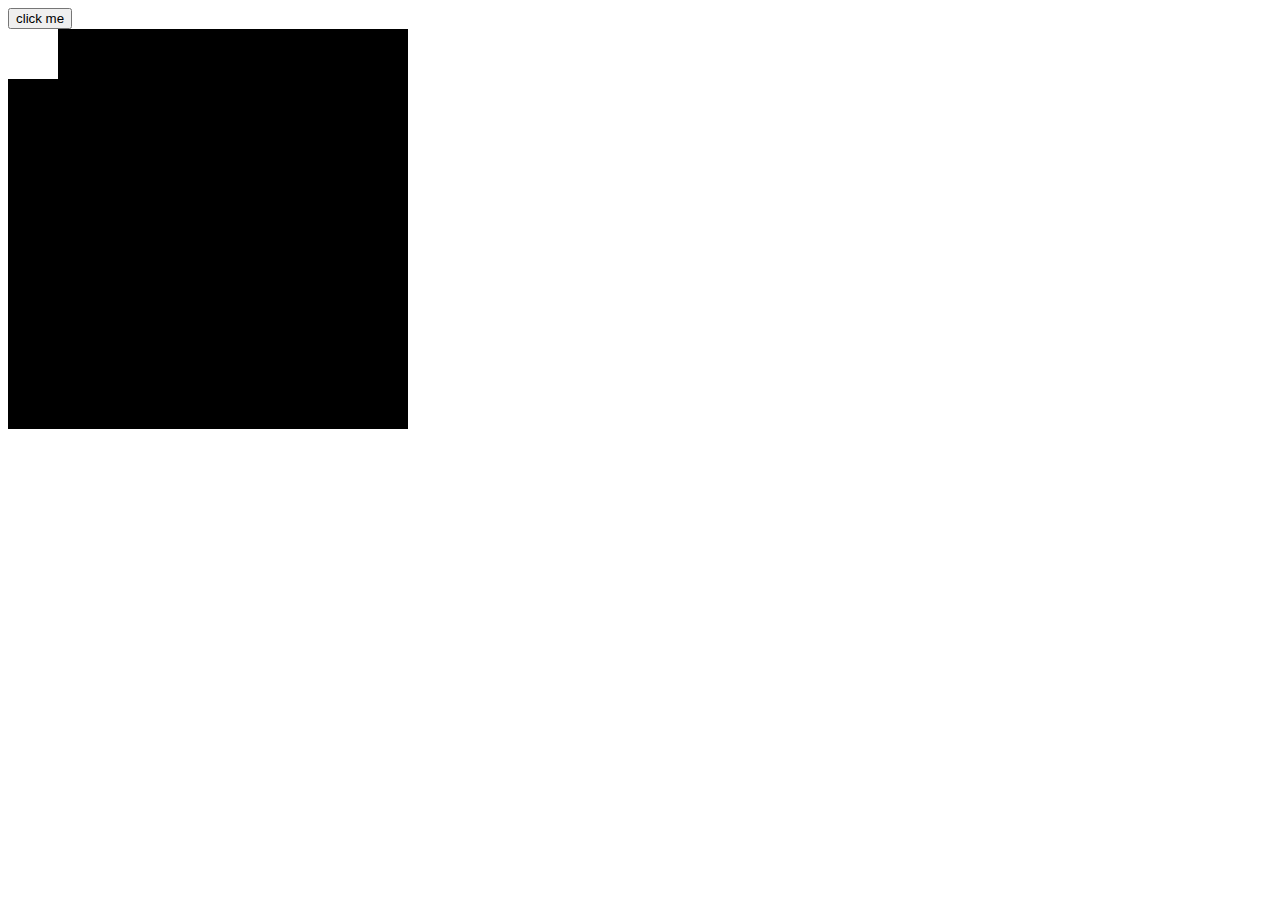
<file: animationbox.html>
<!DOCTYPE html>
<html lang="en" dir="ltr">
  <head>
    <meta charset="utf-8">
    <title>Animation box</title>

<style>
#Bbox {
  width: 400px;
  height: 400px;
  position: relative;
  background: black;
}
#Sbox {
  width: 50px;
  height: 50px;
  position: absolute;
  background: white;
}
</style>
  </head>
  <body>
    <button type="button" onclick="Move()" name="button">click me</button>
    <div id="Bbox">
      <div id="Sbox">
      </div>
    </div>
    <script>
      function Move() {
  var elem = document.getElementById("Sbox");
  var pos = 0;
  var id = setInterval(frame, 5);
  function frame() {
    if (pos == 350) {
      clearInterval(id);
    } else {
      pos++;
      elem.style.top = pos + "px";
      elem.style.left = pos + "px";
    }
  }
}
    </script>
  </body>
</html>
</file>
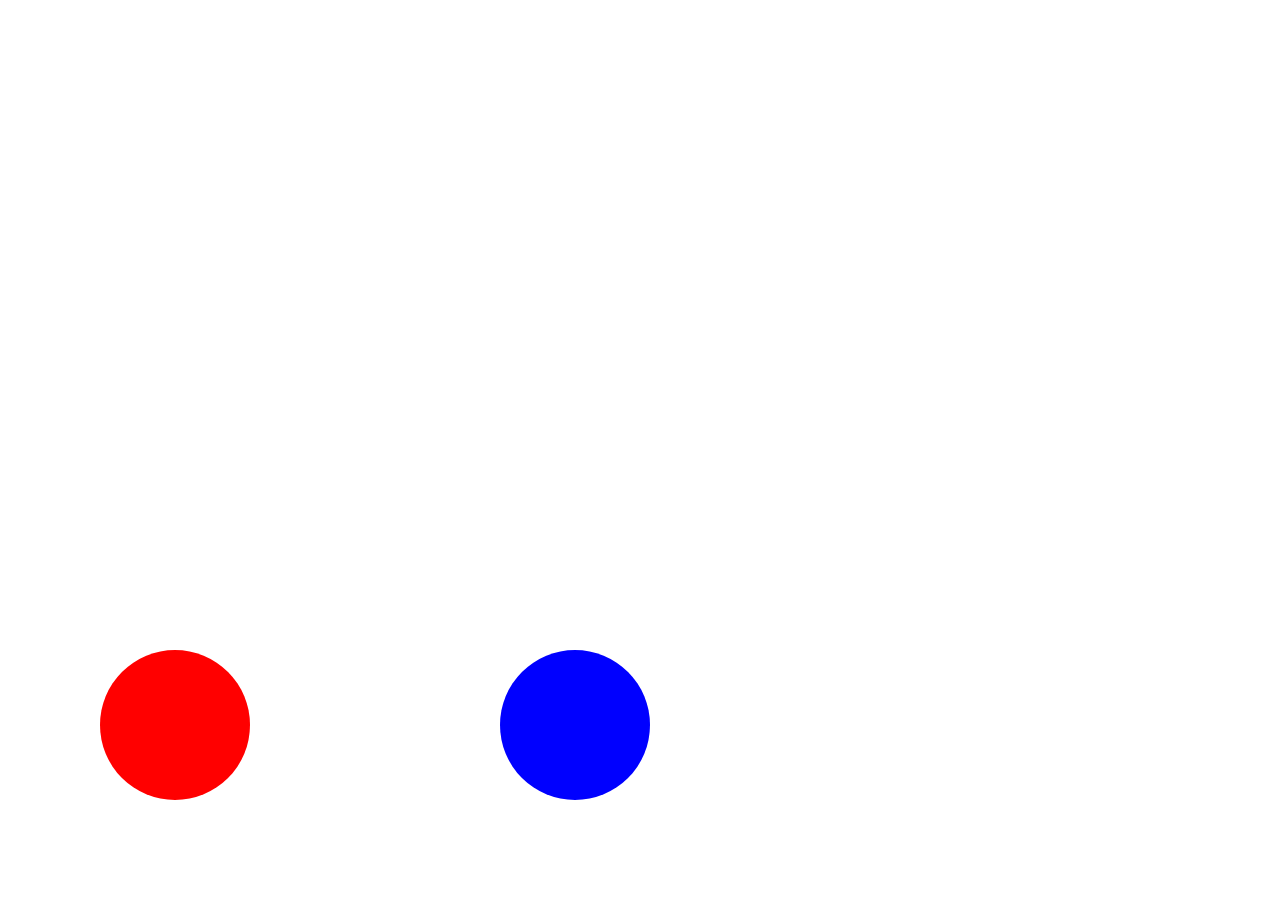
<file: Bouncing.html>
<!DOCTYPE html>
<html lang="en" dir="ltr">
  <head>
    <meta charset="utf-8">
    <title></title>
    <style>
      .ball{
        position : fixed;
        left : 100px ;
        bottom :100px;
        width :150px;
        height :150px;
        border-radius :50%;
      }
      .ball:nth-child(1){
        left :100px;
        background :red;
  animation: bounce 0.8s;
  animation-direction: alternate;
  animation-iteration-count: infinite;
}
      }
      .ball:nth-child(2){
        left :300px;
        background: green;
  animation: bounce 0.8s;
  animation-direction: alternate;
  animation-iteration-count: infinite;
      }
      .ball:nth-child(3){
        left :500px;
        background : blue;
        animation: bounce 0.5s infinite alternate;
      }
      @keyframes bounce {
0% { transform: translateY(0); }
100% { transform: translateY(-50px); }
}
      }
    </style>
  </head>
  <body>
    <div class="ball">

    </div>
    <div class="ball">

    </div>
    <div class="ball">

    </div>
  </body>
</html>
</file>
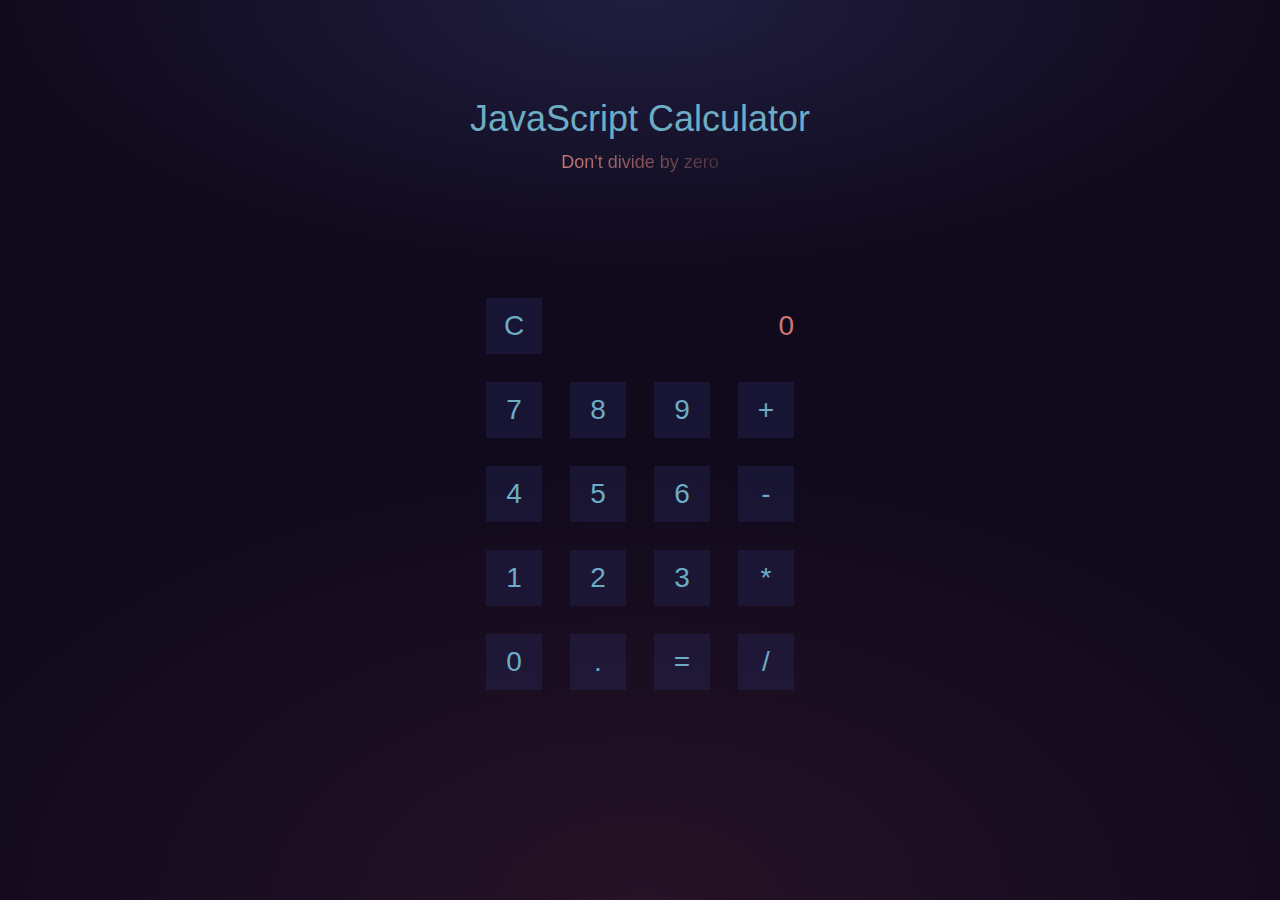
<file: Calculator.html>
<!DOCTYPE html>
<html lang="en" dir="ltr">
  <head>
    <meta charset="utf-8">
    <title></title>
    <style>
      html {
  background: #100a1c;
  background-image:
    radial-gradient(50% 30% ellipse at center top, #201e40 0%, rgba(0,0,0,0) 100%),
    radial-gradient(60% 50% ellipse at center bottom, #261226 0%, #100a1c 100%);
  background-attachment: fixed;
  color: #6cacc5;
}

body {
  color: #6cacc5;
  font: 300 18px/1.6 "Source Sans Pro",sans-serif;
  margin: 0;
  padding: 5em 0 2em;
  text-align: center;
}

h1 {
  font-weight: 300;
  margin: 0;
}

/* Gradient text only on Webkit */
.warning {
  background: -webkit-linear-gradient(45deg,  #c97874 10%, #463042 90%);
  -webkit-background-clip: text;
  -webkit-text-fill-color: transparent;
  color: #8c5059;
  font-weight: 400;
  margin: 0 auto 6em;
  max-width: 9em;
}

.calculator {
  font-size: 28px;
  margin: 0 auto;
  width: 10em;

  &::before,
  &::after {
    content: " ";
    display: table;
  }

  &::after {
    clear: both;
  }
}

/* Calculator after dividing by zero */
.broken {
  animation: broken 2s;
  transform: translate3d(0,-2000px,0);
  opacity: 0;
}

.viewer {
  color: #c97874;
  float: left;
  line-height: 3em;
  text-align: right;
  text-overflow: ellipsis;
  overflow: hidden;
  width: 7.5em;
  height: 3em;
}

button {
  border: 0;
  background: rgba(42,50,113, .28);
  color: #6cacc5;
  cursor: pointer;
  float: left;
  font: inherit;
  margin: 0.25em;
  width: 2em;
  height: 2em;
  transition: all 0.5s;

  &:hover {
    background: #201e40;
  }

  &:focus {
    outline: 0; // Better check accessibility

    /* The value fade-ins that appear */
    &::after {
      animation: zoom 1s;
      animation-iteration-count: 1;
      animation-fill-mode: both; // Fix Firefox from firing animations only once
      content: attr(data-num);
      cursor: default;
      font-size: 100px;
      position: absolute;
           top: 1.5em;
           left: 50%;
      text-align: center;
      margin-left: -24px;
      opacity: 0;
      width: 48px;
    }
  }
}

/* Same as above, modified for operators */
.ops:focus::after {
  content: attr(data-ops);
  margin-left: -210px;
  width: 420px;
}

/* Same as above, modified for result */
.equals:focus::after {
  content: attr(data-result);
  margin-left: -300px;
  width: 600px;
}

/* Reset button */

.reset {
  background: rgba(201,120,116,.28);
  color:#c97874;
  font-weight: 400;
  margin-left: -77px;
  padding: 0.5em 1em;
  position: absolute;
    top: -20em;
    left: 50%;
  width: auto;
  height: auto;

  &:hover {
    background: #c97874;
    color: #100a1c;
  }

  /* When button is revealed */
  &.show {
    top: 20em;
    animation: fadein 4s;
  }
}

/* Animations */

/* Values that appear onclick */
@keyframes zoom {
  0% {
    transform: scale(.2);
    opacity: 1;
  }

  70% {
    transform: scale(1);
  }

  100% {
    opacity: 0;
  }
}

/* Division by zero animation */
@keyframes broken {
  0% {
    transform: translate3d(0,0,0);
    opacity: 1;
  }

  5% {
    transform: rotate(5deg);
  }

  15% {
    transform: rotate(-5deg);
  }

  20% {
    transform: rotate(5deg);
  }

  25% {
    transform: rotate(-5deg);
  }

  50% {
    transform: rotate(45deg);
  }

  70% {
    transform: translate3d(0,2000px,0);
    opacity: 1;
  }

  75% {
    opacity: 0;
  }

  100% {
    transform: translate3d(0,-2000px,0);
  }
}

/* Reset button fadein */
@keyframes fadein {
  0% {
    top: 20em;
    opacity: 0;
  }

  50% {
    opacity: 0;
  }

  100% {
    opacity: 1;
  }
}

@media (min-width: 420px) {
  .calculator {
    width: 12em;
  }
  .viewer {
    width: 8.5em;
  }
  button {
    margin: 0.5em;
  }
}
    </style>
  </head>
  <body>
    <h1>JavaScript Calculator</h1>
<p class="warning">Don't divide by zero</p>

<div id="calculator" class="calculator">

  <button id="clear" class="clear">C</button>

  <div id="viewer" class="viewer">0</div>

  <button class="num" data-num="7">7</button>
  <button class="num" data-num="8">8</button>
  <button class="num" data-num="9">9</button>
  <button data-ops="plus" class="ops">+</button>

  <button class="num" data-num="4">4</button>
  <button class="num" data-num="5">5</button>
  <button class="num" data-num="6">6</button>
  <button data-ops="minus" class="ops">-</button>

  <button class="num" data-num="1">1</button>
  <button class="num" data-num="2">2</button>
  <button class="num" data-num="3">3</button>
  <button data-ops="times" class="ops">*</button>

  <button class="num" data-num="0">0</button>
  <button class="num" data-num=".">.</button>
  <button id="equals" class="equals" data-result="">=</button>
  <button data-ops="divided by" class="ops">/</button>
</div>

<button id="reset" class="reset">Reset Universe?</button>

<script>
  /*
TODO:
    Limit number input
    Disallow . from being entered multiple times
    Clean up structure
*/

(function() {
  "use strict";

  // Shortcut to get elements
  var el = function(element) {
    if (element.charAt(0) === "#") { // If passed an ID...
      return document.querySelector(element); // ... returns single element
    }

    return document.querySelectorAll(element); // Otherwise, returns a nodelist
  };

  // Variables
  var viewer = el("#viewer"), // Calculator screen where result is displayed
    equals = el("#equals"), // Equal button
    nums = el(".num"), // List of numbers
    ops = el(".ops"), // List of operators
    theNum = "", // Current number
    oldNum = "", // First number
    resultNum, // Result
    operator; // Batman

  // When: Number is clicked. Get the current number selected
  var setNum = function() {
    if (resultNum) { // If a result was displayed, reset number
      theNum = this.getAttribute("data-num");
      resultNum = "";
    } else { // Otherwise, add digit to previous number (this is a string!)
      theNum += this.getAttribute("data-num");
    }

    viewer.innerHTML = theNum; // Display current number

  };

  // When: Operator is clicked. Pass number to oldNum and save operator
  var moveNum = function() {
    oldNum = theNum;
    theNum = "";
    operator = this.getAttribute("data-ops");

    equals.setAttribute("data-result", ""); // Reset result in attr
  };

  // When: Equals is clicked. Calculate result
  var displayNum = function() {

    // Convert string input to numbers
    oldNum = parseFloat(oldNum);
    theNum = parseFloat(theNum);

    // Perform operation
    switch (operator) {
      case "plus":
        resultNum = oldNum + theNum;
        break;

      case "minus":
        resultNum = oldNum - theNum;
        break;

      case "times":
        resultNum = oldNum * theNum;
        break;

      case "divided by":
        resultNum = oldNum / theNum;
        break;

        // If equal is pressed without an operator, keep number and continue
      default:
        resultNum = theNum;
    }

    // If NaN or Infinity returned
    if (!isFinite(resultNum)) {
      if (isNaN(resultNum)) { // If result is not a number; set off by, eg, double-clicking operators
        resultNum = "You broke it!";
      } else { // If result is infinity, set off by dividing by zero
        resultNum = "Look at what you've done";
        el('#calculator').classList.add("broken"); // Break calculator
        el('#reset').classList.add("show"); // And show reset button
      }
    }

    // Display result, finally!
    viewer.innerHTML = resultNum;
    equals.setAttribute("data-result", resultNum);

    // Now reset oldNum & keep result
    oldNum = 0;
    theNum = resultNum;

  };

  // When: Clear button is pressed. Clear everything
  var clearAll = function() {
    oldNum = "";
    theNum = "";
    viewer.innerHTML = "0";
    equals.setAttribute("data-result", resultNum);
  };

  /* The click events */

  // Add click event to numbers
  for (var i = 0, l = nums.length; i < l; i++) {
    nums[i].onclick = setNum;
  }

  // Add click event to operators
  for (var i = 0, l = ops.length; i < l; i++) {
    ops[i].onclick = moveNum;
  }

  // Add click event to equal sign
  
  equals.onclick = displayNum;

  // Add click event to clear button
  el("#clear").onclick = clearAll;

  // Add click event to reset button
  el("#reset").onclick = function() {
    window.location = window.location;
  };

}());
</script>
  </body>
</html>
</file>
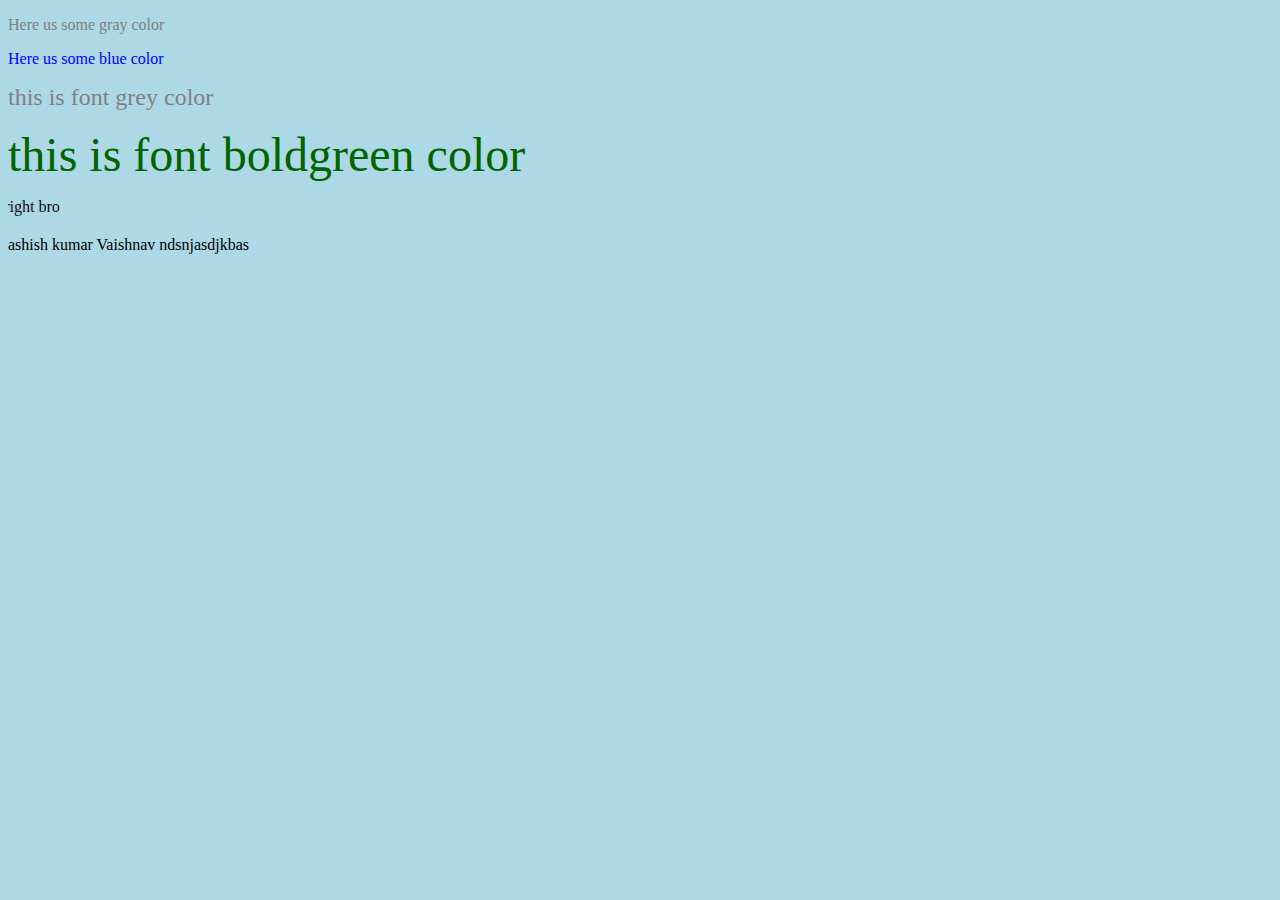
<file: col.html>
<!DOCTYPE html>
<html lang="en" dir="ltr">
  <head>
    <link rel="icon" href="C:\Users\Ashish\Desktop\favicon.ico">
    <style>
      body{
        background-color:lightblue;
      }
      p{
        text-wrap: 10px;
      }
      #p1{
        text-decoration:underline overline;
      }
    </style>
    <meta charset="utf-8">
    <title>color</title>
  </head>
  <body>

    <p style="color:grey">Here us some gray color</p>
    <p style="color:blue">Here us some blue color</p>
    <p><font color=grey size=5> this is font grey color</font></p>
    <p><font color=darkgreen size=8> this is font boldgreen color</font></p>
    <p>
      <marquee direction="right"> left to right bro</marquee>
      </p>
      <p1>ashish kumar Vaishnav ndsnjasdjkbas</p1>
  </body>
</html>
</file>
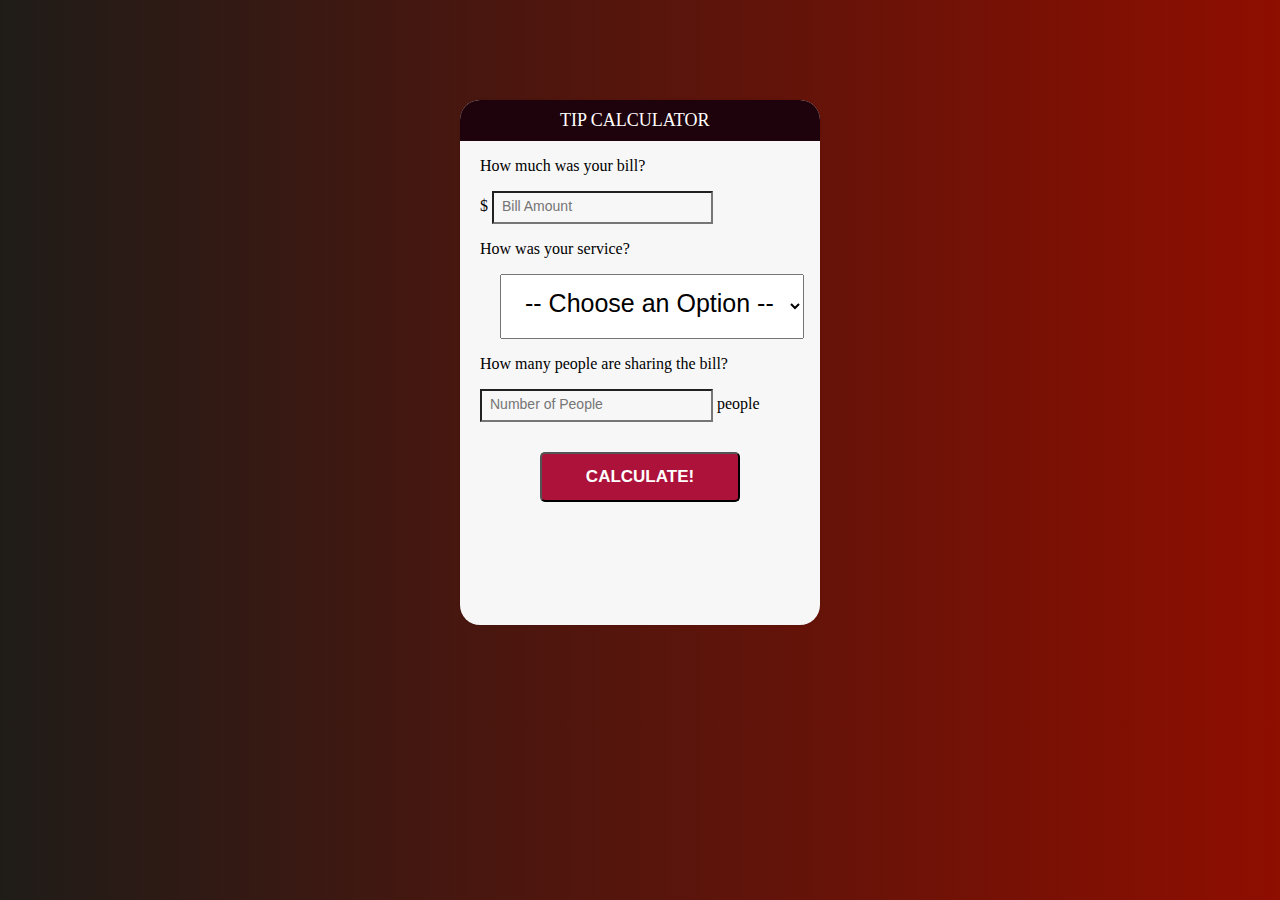
<file: Tip  Calculator.html>
<!DOCTYPE html>
<html lang="en" dir="ltr">
  <head>
    <meta charset="utf-8">
    <title></title>
    <style type="text/css">
      body {
  font-family: Roboto;
  background: #8E0E00;
  /* fallback for old browsers */
  background: -webkit-linear-gradient(to left, #8E0E00, #1F1C18);
  /* Chrome 10-25, Safari 5.1-6 */
  background: linear-gradient(to left, #8E0E00, #1F1C18);
  /* W3C, IE 10+/ Edge, Firefox 16+, Chrome 26+, Opera 12+, Safari 7+ */
}

#container {
  height: 525px;
  width: 360px;
  margin: 100px auto;
  background: #f7f7f7;
  box-shadow: 0 0 3px rgba(0, 0, 0, 0.1);
  border-radius: 20px;
  -webkit-border-radius: 20px;
  -moz-border-radius: 20px;
}

h1 {
  background: #1F030C;
  color: white;
  margin: 0;
  padding: 10px 100px;
  text-transform: uppercase;
  font-size: 18px;
  font-weight: normal;
  border-top-left-radius: 20px;
  border-top-right-radius: 20px;
}

p {
  padding-left: 20px;
}

form input[type="text"] {
  width=90px;
}

input {
  padding-left: 20px;
}

#billamt {
  font-size: 14px;
  /*color: #2980b9;*/
  color: #red;
  background-color: #f7f7f7;
  width: 60%;
  padding: 5px 5px 8px 8px;
}

#billamt:focus {
  background: #fff;
  border: 3px solid #2980b9;
  outline: none;
}

#peopleamt {
  width: 60%;
  padding: 5px 5px 8px 8px;
  margin-left: 20px;
  color: #red;
  background-color: #f7f7f7;
  font-size: 14px;
}

.dollarSign {
  display: inline;
}

#serviceQual {
  padding: 13px 13px 20px 20px;
  margin-left: 20px;
  font-size: 25px;
}

button {
  text-transform: uppercase;
  font-weight: bold;
  display: block;
  margin: 30px auto;
  background: #AD133A;
  border-radius: 5px;
  width: 200px;
  height: 50px;
  font-size: 17px;
  color: white;
}

button:hover {
  background: #4c2827;
  border-bottom-color: #111;
}

button:active {
  position: relative;
  top: 1px;
}

#totalTip {
  font-size: 30px;
  margin-top: 5px;
  text-align: center;
}

#totalTip:before {
  content: "Tip amount";
  font-size: 20px;
  font-weight: bold;
  display: block;
  text-transform: uppercase;
}

#totalTip sup {
  font-size: 20px;
  top: -18px;
}

#totalTip small {
  font-size: 20px;
  font-weight: bold;
  display: block;
}
    </style>
  </head>
  <body>
    <div id="container">
  <h1>Tip Calculator</h1>
  <div id="calculator">


    <form>
      <p>How much was your bill?
        <p>
          $ <input id="billamt" type="text" placeholder="Bill Amount">

          <p>How was your service?
            <p>
              <select id="serviceQual">
            <option disabled selected value="0">-- Choose an Option --</option>
            <option value="0.3">30&#37; &#45; Outstanding</option>
            <option value="0.2">20&#37; &#45; Good</option>
            <option value="0.15">15&#37; &#45; It was OK</option>
            <option value="0.1">10&#37; &#45; Bad</option>
            <option value="0.05">5&#37; &#45; Terrible</option>
        </select>

    </form>
    <p>How many people are sharing the bill?</p>
    <input id="peopleamt" type="text" placeholder="Number of People"> people
    <button type="button" id="calculate">Calculate!</button>

  </div>
  <!--calculator end-->
  <div id="totalTip">
    <sup>$</sup><span id="tip">0.00</span>
    <small id="each">each</small>
  </div>
  <!--totalTip end-->

</div>
<!--container end-->

<script>
  //Calculate Tip
function calculateTip() {
  var billAmt = document.getElementById("billamt").value;
  var serviceQual = document.getElementById("serviceQual").value;
  var numOfPeople = document.getElementById("peopleamt").value;

  //validate input
  if (billAmt === "" || serviceQual == 0) {
    alert("Please enter values");
    return;
  }
  //Check to see if this input is empty or less than or equal to 1
  if (numOfPeople === "" || numOfPeople <= 1) {
    numOfPeople = 1;
    document.getElementById("each").style.display = "none";
  } else {
    document.getElementById("each").style.display = "block";
  }

  //Calculate tip
  var total = (billAmt * serviceQual) / numOfPeople;
  //round to two decimal places
  total = Math.round(total * 100) / 100;
  //next line allows us to always have two digits after decimal point
  total = total.toFixed(2);
  //Display the tip
  document.getElementById("totalTip").style.display = "block";
  document.getElementById("tip").innerHTML = total;

}

//Hide the tip amount on load
document.getElementById("totalTip").style.display = "none";
document.getElementById("each").style.display = "none";

//click to call function
document.getElementById("calculate").onclick = function() {
  calculateTip();

};
</script>
  </body>
</html>
</file>
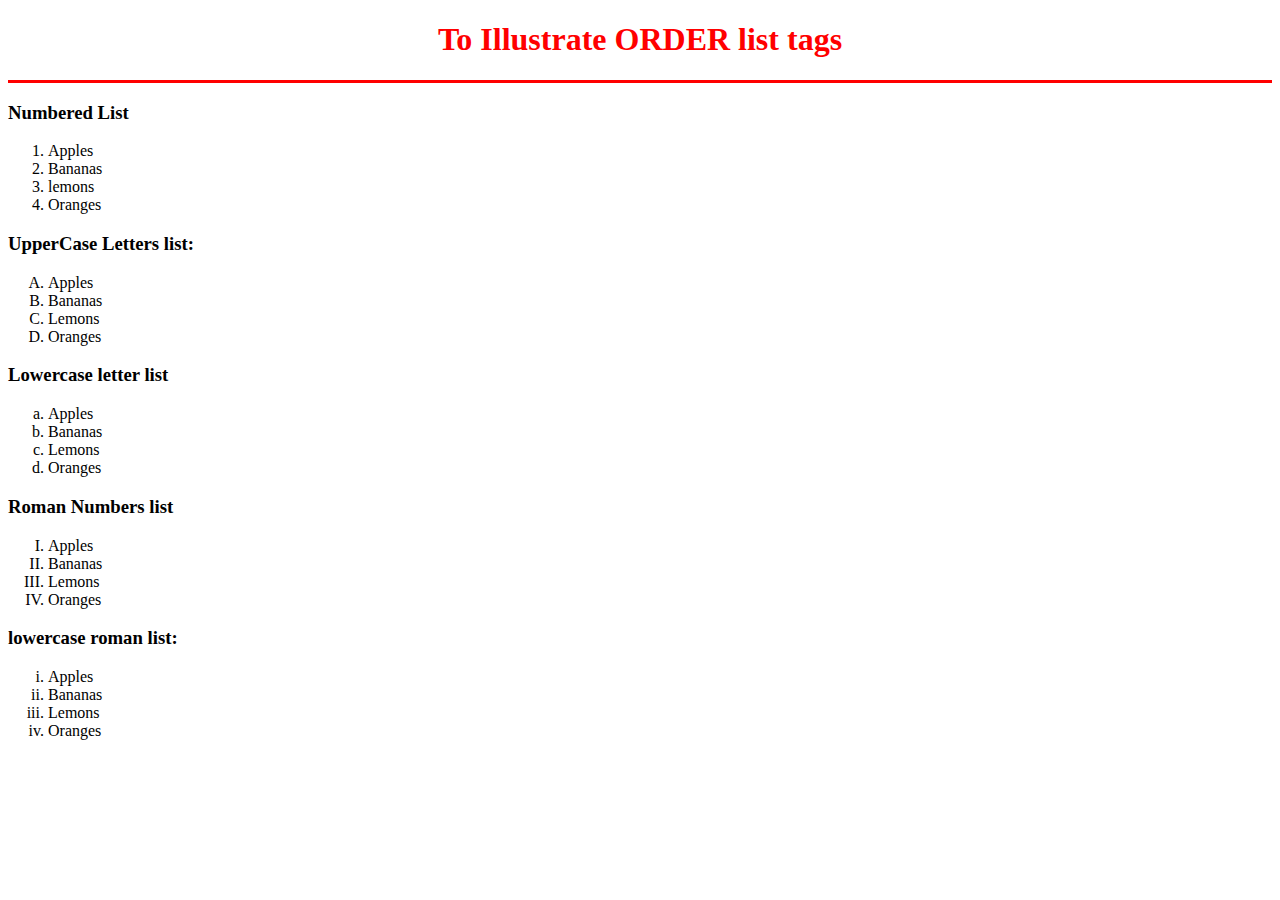
<file: list creation/list.htm>
<!DOCTYPE html>
<html lang="en" dir="ltr">
  <head>
    <meta charset="utf-8">
    <title>Ordered List</title>
  </head>
  <body>
    <h1 align="center"><font color=red>
     To Illustrate ORDER list tags
    </font></h1>
    <hr size=3 color=red />
    <h3>Numbered List</h3>
    <p>
      <ol>
        <li>Apples</li>
        <li>Bananas</li>
        <li>lemons</li>
        <li>Oranges</li>
      </ol>
    </p>
    <h3>UpperCase Letters list:</h3>
    <p>
      <ol type="A">
        <li>Apples</li>
        <li>Bananas</li>
        <li>Lemons</li>
        <li>Oranges</li>
      </ol>
    </p>
    <h3>Lowercase letter list</h3>
    <ol type="a">
        <li>Apples</li>
        <li>Bananas</li>
        <li>Lemons</li>
        <li>Oranges</li>
    </ol>
    <h3>Roman Numbers list</h3>
    <ol type="I">
        <li>Apples</li>
        <li>Bananas</li>
        <li>Lemons</li>
        <li>Oranges</li>
    </ol>
    <h3>lowercase roman list:</h3>
    <ol type="i">
        <li>Apples</li>
        <li>Bananas</li>
        <li>Lemons</li>
        <li>Oranges</li>
    </ol>
  </body>
</html>
</file>
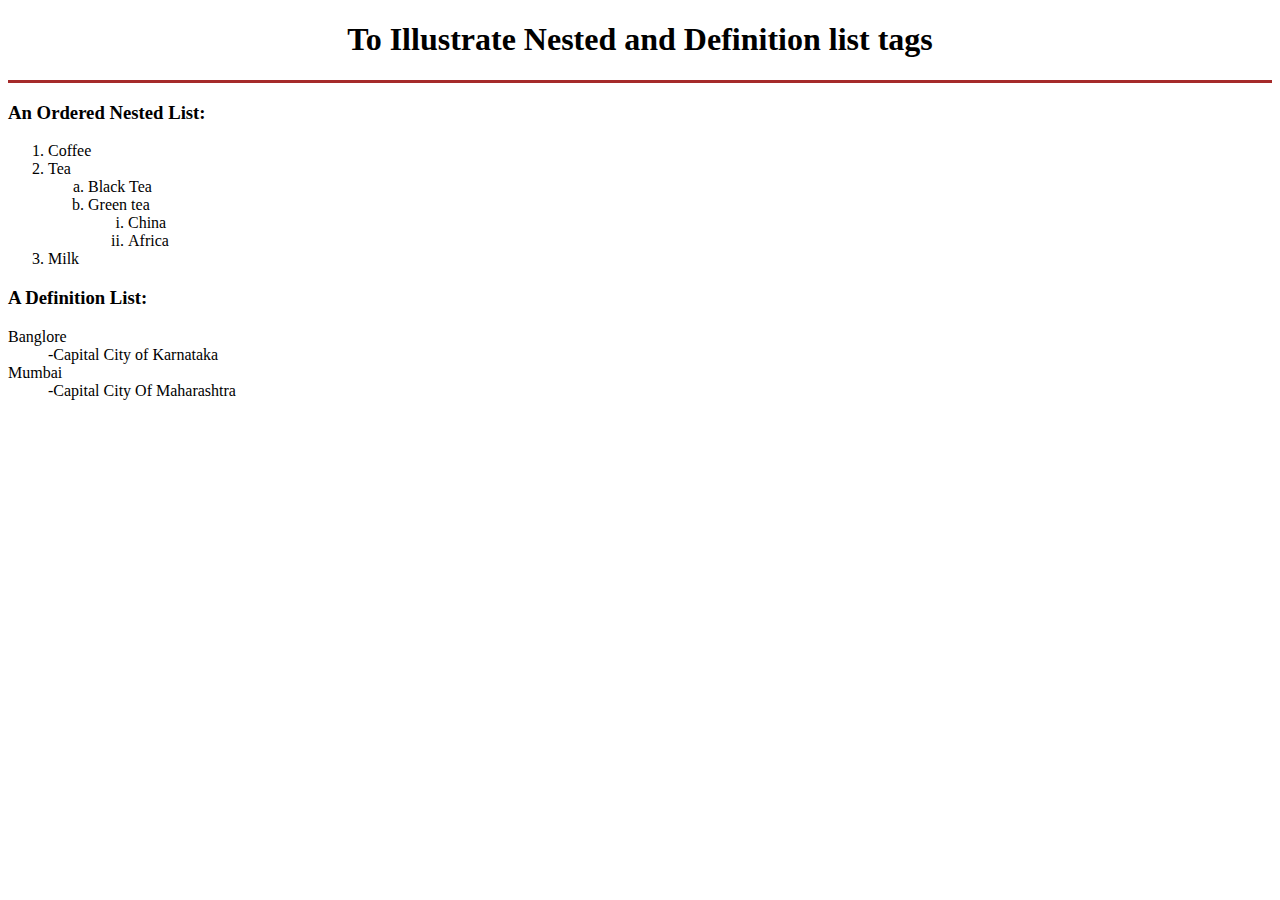
<file: list creation/nestedlist.htm>
<!DOCTYPE html>
<html lang="en" dir="ltr">
  <head>
    <meta charset="utf-8">
    <title></title>
  </head>
  <body>
    <h1 align="center">To Illustrate Nested and Definition list tags</h1>
    <hr size=3 color=brown />
    <h3>An Ordered Nested List:</h3>
    <ol>
      <li>Coffee</li>
      <li>Tea
      <ol type="a">
        <li>Black Tea</li>
        <li>Green tea
        <ol type="i">
          <li>China</li>
          <li>Africa</li>
        </ol> </li>
      </ol></li>
      <li>Milk</li>
    </ol>
    <h3>A Definition List:</h3>
    <dl>
      <dt>Banglore</dt>
      <dd>-Capital City of Karnataka</dd>
      <dt>Mumbai</dt>
      <dd>-Capital City Of Maharashtra</dd>
    </dl>
  </body>
</html>
</file>
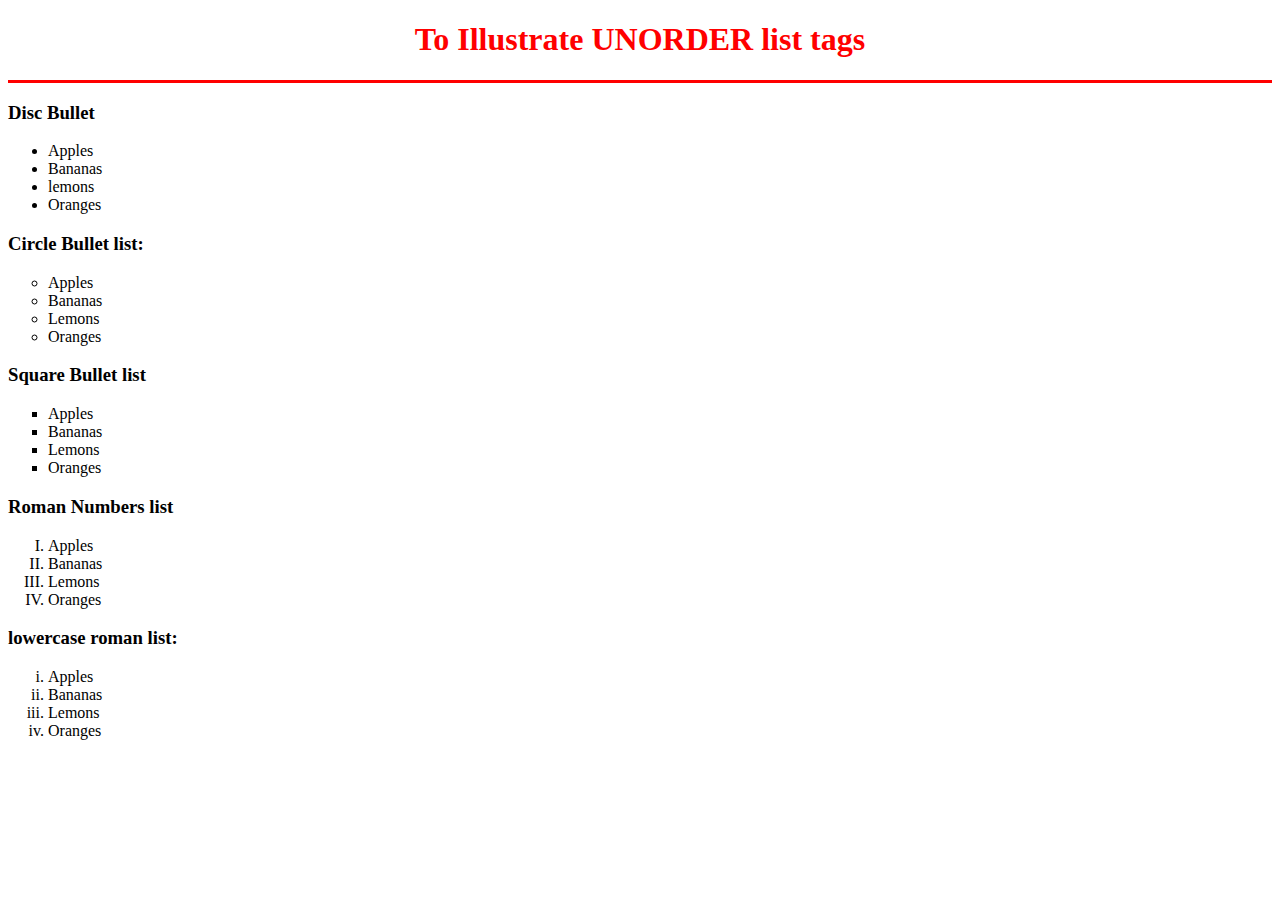
<file: list creation/unorderlist.htm>
<!DOCTYPE html>
<html lang="en" dir="ltr">
  <head>
    <meta charset="utf-8">
    <title>unOrdered List</title>
  </head>
  <body>
    <h1 align="center"><font color=red>
     To Illustrate UNORDER list tags
    </font></h1>
    <hr size=3 color=red />
    <h3>Disc Bullet</h3>
    <p>
      <ul>
        <li>Apples</li>
        <li>Bananas</li>
        <li>lemons</li>
        <li>Oranges</li>
      </ul>
    </p>
    <h3>Circle Bullet list:</h3>
    <p>
      <ul type="Circle">
        <li>Apples</li>
        <li>Bananas</li>
        <li>Lemons</li>
        <li>Oranges</li>
      </ul>
    </p>
    <h3>Square Bullet list</h3>
    <ul type="Square">
        <li>Apples</li>
        <li>Bananas</li>
        <li>Lemons</li>
        <li>Oranges</li>
    </ul>
    <h3>Roman Numbers list</h3>
    <ol type="I">
        <li>Apples</li>
        <li>Bananas</li>
        <li>Lemons</li>
        <li>Oranges</li>
    </ol>
    <h3>lowercase roman list:</h3>
    <ol type="i">
        <li>Apples</li>
        <li>Bananas</li>
        <li>Lemons</li>
        <li>Oranges</li>
    </ol>
  </body>
</html>
</file>
